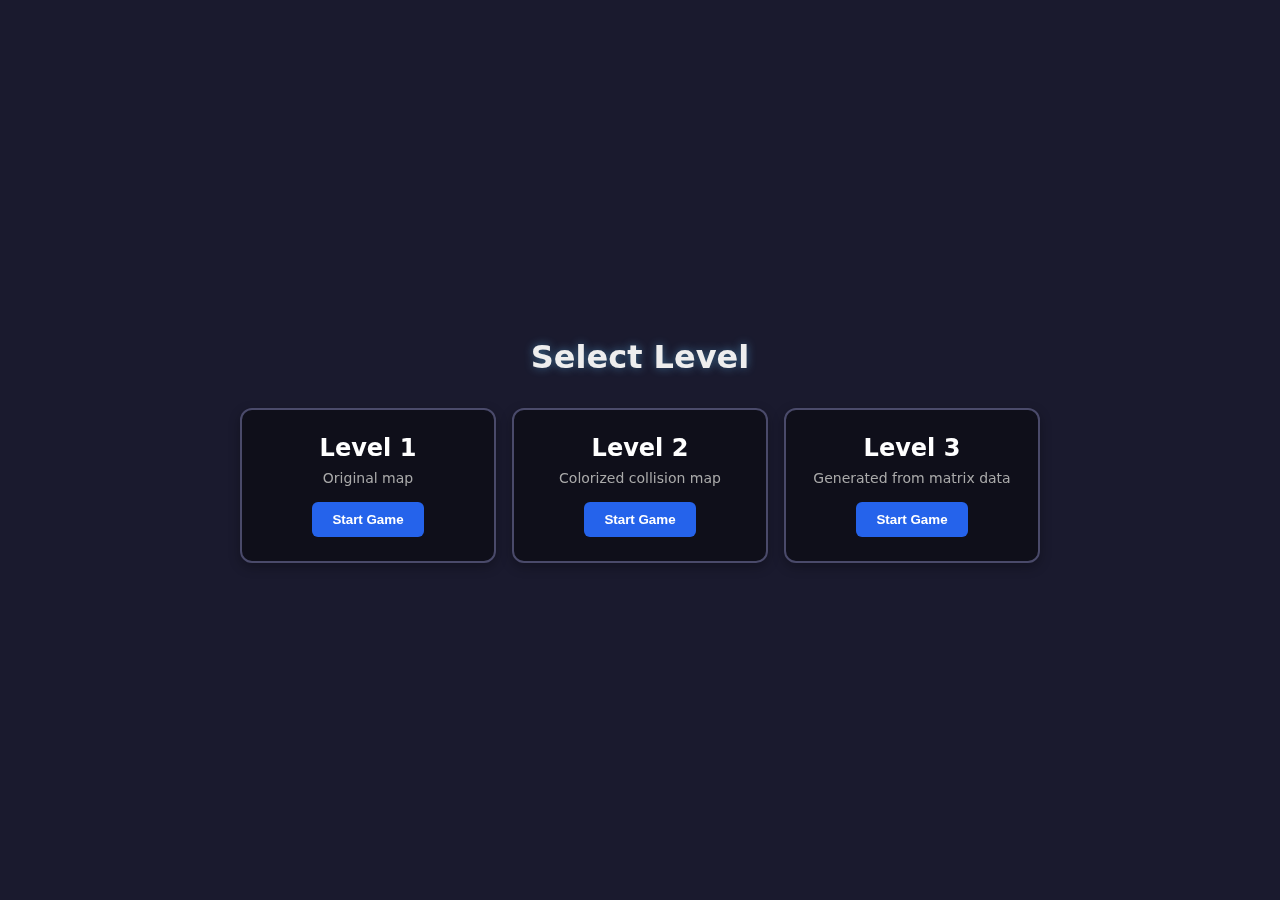
<file: game-v5-addlight/index.html>
<!DOCTYPE html>
<html lang="en">
<head>
  <meta charset="UTF-8" />
  <meta name="viewport" content="width=device-width, initial-scale=1.0" />
  <title>Game Demo</title>
  <style>
    * { margin:0; padding:0; box-sizing:border-box; }
    body {
      background:#1a1a2e;
      display:flex;
      flex-direction:column;
      align-items:center;
      min-height:100vh;
      font-family: system-ui, -apple-system, Segoe UI, Roboto, Arial, sans-serif;
      padding:20px;
      color:#eee;
    }
    h1 { margin-bottom:16px; text-shadow:0 0 10px rgba(100,200,255,.45); }
    #level-select {
      position:fixed;
      inset:0; display:flex; flex-direction:column; align-items:center; justify-content:center;
      background:rgba(26, 26, 46, 0.95); backdrop-filter:blur(4px); z-index:1000;
    }
    .level-grid {
      display:grid; grid-template-columns:repeat(auto-fit, minmax(200px, 1fr)); gap:16px; max-width:800px; width:100%;
    }
    .level-card {
      background:#0f0f1a; border:2px solid #4a4a6a; border-radius:12px; padding:24px; text-align:center;
      cursor:pointer; transition:all 0.2s; box-shadow:0 4px 12px rgba(0,0,0,0.3);
    }
    .level-card:hover { transform:translateY(-4px); border-color:#6a6a8a; box-shadow:0 8px 24px rgba(0,0,0,0.4); }
    .level-card h2 { font-size:24px; margin-bottom:8px; color:#fff; }
    .level-card p { font-size:14px; color:#aaa; margin-bottom:16px; }
    .level-card .play-btn {
      background:#2563eb; color:#fff; border:none; border-radius:6px; padding:10px 20px; font-weight:600;
      cursor:pointer; transition:background 0.2s;
    }
    .level-card .play-btn:hover { background:#3b82f6; }
    .level-card.disabled {
      opacity:0.5; cursor:not-allowed;
    }
    .level-card.disabled:hover {
      transform:none; border-color:#4a4a6a; box-shadow:0 4px 12px rgba(0,0,0,0.3);
    }
    .level-card.disabled .play-btn {
      background:#4a4a6a; cursor:not-allowed;
    }
    .level-card.disabled .play-btn:hover {
      background:#4a4a6a;
    }
    #game-container {
      position:relative;
      border:3px solid #4a4a6a;
      border-radius:8px;
      box-shadow:0 0 30px rgba(0,0,0,.5);
      background:#0f0f1a;
      overflow:hidden;
      display:none;
    }
    canvas { display:block; image-rendering: pixelated; image-rendering: crisp-edges; }
    #loading {
      position:absolute; inset:0; display:flex; align-items:center; justify-content:center;
      color:#fff; font-size:18px; background:rgba(0,0,0,.25);
    }
    .controls { margin-top:12px; display:flex; gap:10px; flex-wrap:wrap; justify-content:center; }
    button {
      padding:8px 16px; background:#4a4a6a; color:#fff; border:none; border-radius:4px; cursor:pointer;
    }
    button:hover { background:#6a6a8a; }
    #info, #debug-info { margin-top:10px; font-size:14px; color:#aaa; text-align:center; }
    #debug-info { font-family: ui-monospace, SFMono-Regular, Menlo, Consolas, monospace; font-size:12px; color:#8f98aa; }
  </style>
</head>
<body>
  <div id="level-select">
    <h1 style="margin-bottom:32px;">Select Level</h1>
    <div class="level-grid">
      <div class="level-card" data-level="1">
        <h2>Level 1</h2>
        <p>Original map</p>
        <button class="play-btn">Start Game</button>
      </div>
      <div class="level-card" data-level="2">
        <h2>Level 2</h2>
        <p>Colorized collision map</p>
        <button class="play-btn">Start Game</button>
      </div>
      <div class="level-card" data-level="3">
        <h2>Level 3</h2>
        <p>Generated from matrix data</p>
        <button class="play-btn">Start Game</button>
      </div>
    </div>
  </div>

  <h1 id="game-title" style="display:none;">Game Demo</h1>
  <div id="game-container">
    <canvas id="mapCanvas"></canvas>
    <div id="loading">loading…</div>
  </div>
  <div class="controls" style="display:none;">
    <button id="zoomInBtn">Zoom In +</button>
    <button id="zoomOutBtn">Zoom Out -</button>
    <button id="resetBtn">Reset View</button>
    <button id="gridBtn">Toggle Grid</button>
    <button id="collisionBtn">Toggle Collision</button>
    <button id="backBtn">Back to Level Select</button>
  </div>
  <div id="info" style="display:none;">
    <p>
      Map Size: <span id="map-size">-</span> |
      Tile Size: <span id="tile-size">-</span> |
      Layer Count: <span id="layer-count">-</span>
    </p>
    <p>Move with WASD or arrow keys. Hold Shift to sprint.</p>
  </div>
  <div id="debug-info" style="display:none;"></div>

  <script src="basic%20test2.js"></script>
  <script src="map2bomp_merged_colormap.js"></script>
  <script src="renderer.remap_doors.js"></script>
  <script src="map1.js"></script>
  <script src="map2.js"></script>
  <script src="map3.js"></script>
  <script src="mapManager.js"></script>
  <script src="room-light-camera.js"></script>
  <script src="game.js"></script>
  <script>
    // Auto-register map configs
    if (typeof autoRegisterMaps === 'function') {
      autoRegisterMaps();
    }
    
    document.querySelectorAll('.level-card:not(.disabled)').forEach(card => {
      card.addEventListener('click', () => {
        const level = parseInt(card.dataset.level);
        startGame(level);
      });
    });

    function startGame(level) {
      document.getElementById('level-select').style.display = 'none';
      document.getElementById('game-title').style.display = 'block';
      document.getElementById('game-container').style.display = 'block';
      document.querySelector('.controls').style.display = 'flex';
      document.getElementById('info').style.display = 'block';
      document.getElementById('debug-info').style.display = 'block';
      
      if (typeof window.initGame === 'function') {
        window.initGame(level);
      }
    }

    document.getElementById('backBtn')?.addEventListener('click', () => {
      location.reload();
    });
  </script>
</body>
</html>
</file>
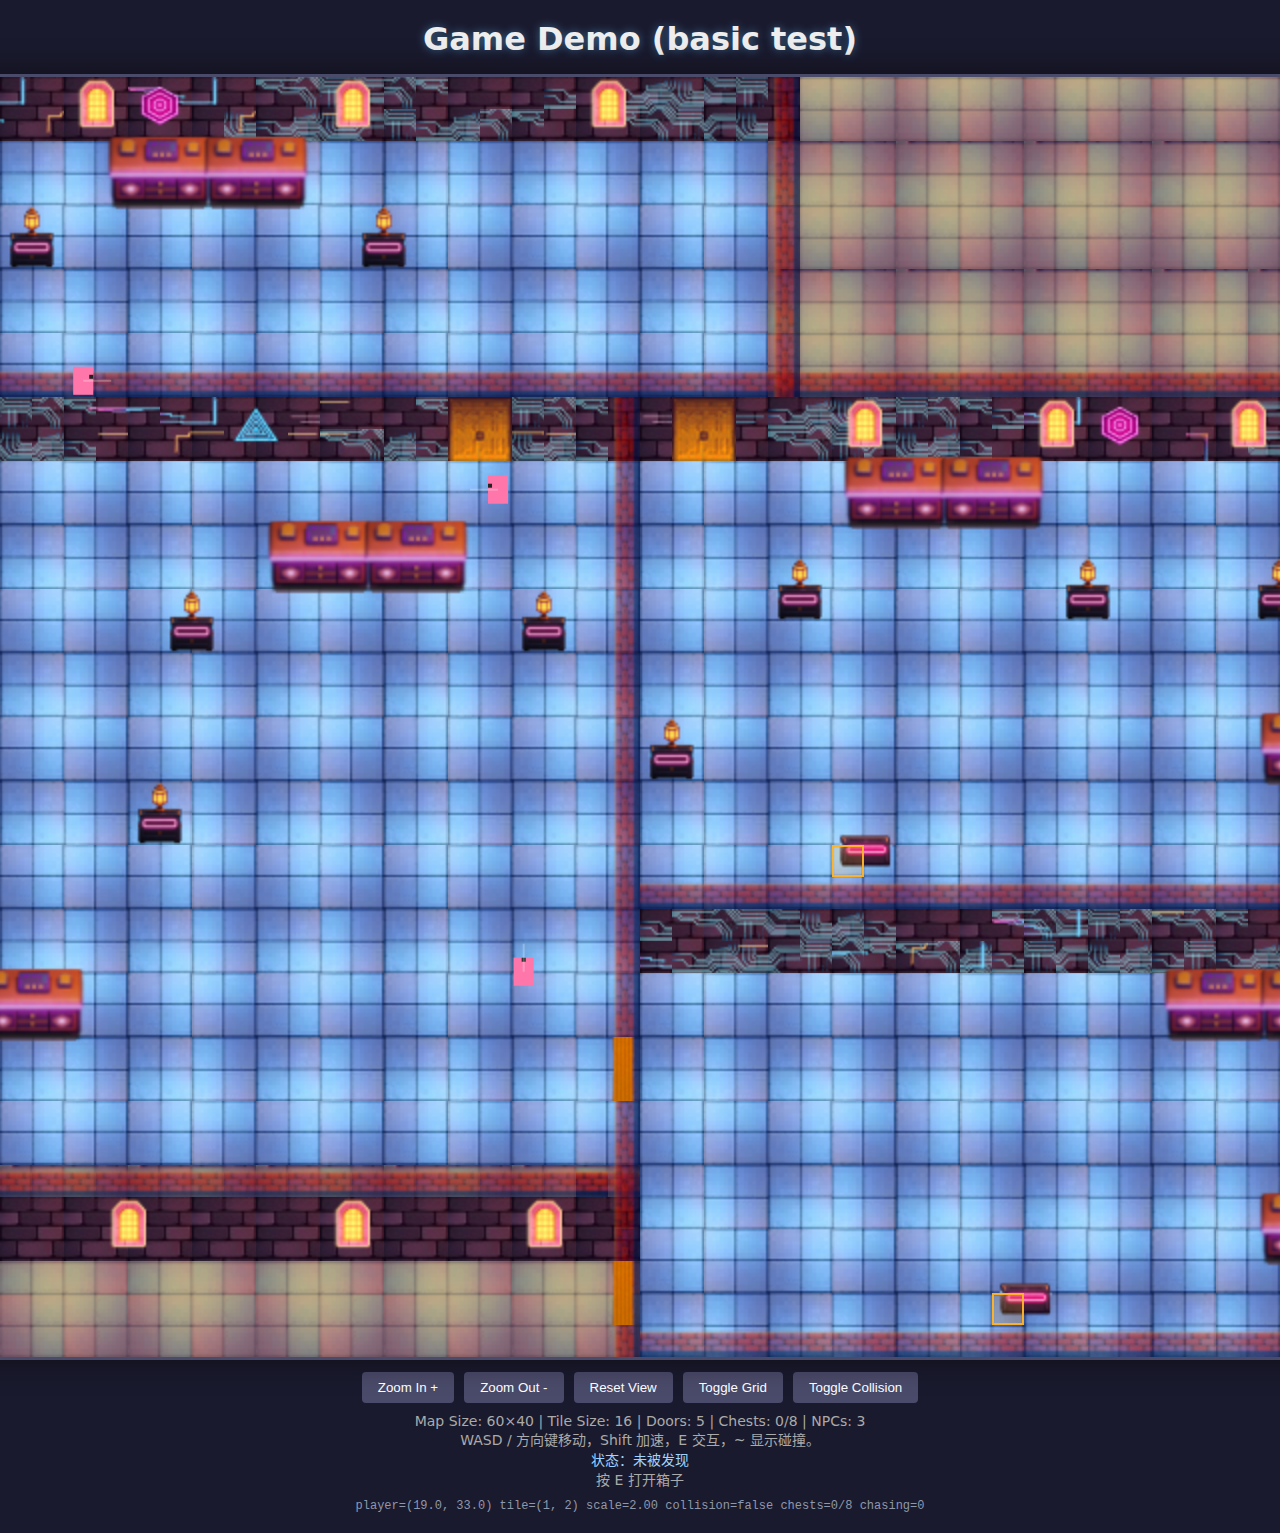
<file: demo/game/index.html>
<!DOCTYPE html>
<html lang="zh-CN">
<head>
  <meta charset="UTF-8" />
  <meta name="viewport" content="width=device-width, initial-scale=1.0" />
  <title>Game Demo</title>
  <style>
    * { margin:0; padding:0; box-sizing:border-box; }
    body {
      background:#1a1a2e;
      display:flex;
      flex-direction:column;
      align-items:center;
      min-height:100vh;
      font-family: system-ui, -apple-system, Segoe UI, Roboto, Arial, sans-serif;
      padding:20px;
      color:#eee;
    }
    h1 { margin-bottom:16px; text-shadow:0 0 10px rgba(100,200,255,.45); }
    #game-container {
      position:relative;
      border:3px solid #4a4a6a;
      border-radius:8px;
      box-shadow:0 0 30px rgba(0,0,0,.5);
      background:#0f0f1a;
      overflow:hidden;
    }
    canvas { display:block; image-rendering: pixelated; image-rendering: crisp-edges; }
    #loading {
      position:absolute; inset:0; display:flex; align-items:center; justify-content:center;
      color:#fff; font-size:18px; background:rgba(0,0,0,.25);
    }
    .controls { margin-top:12px; display:flex; gap:10px; flex-wrap:wrap; justify-content:center; }
    button {
      padding:8px 16px; background:#4a4a6a; color:#fff; border:none; border-radius:4px; cursor:pointer;
    }
    button:hover { background:#6a6a8a; }
    #info, #debug-info { margin-top:10px; font-size:14px; color:#aaa; text-align:center; }
    #debug-info { font-family: ui-monospace, SFMono-Regular, Menlo, Consolas, monospace; font-size:12px; color:#8f98aa; }
  </style>
</head>
<body>
  <h1>Game Demo (basic test)</h1>
  <div id="game-container">
    <canvas id="mapCanvas"></canvas>
    <div id="loading">loading…</div>
  </div>
  <div class="controls">
    <button id="zoomInBtn">Zoom In +</button>
    <button id="zoomOutBtn">Zoom Out -</button>
    <button id="resetBtn">Reset View</button>
    <button id="gridBtn">Toggle Grid</button>
    <button id="collisionBtn">Toggle Collision</button>
  </div>
  <div id="info">
    <p>
      Map Size: <span id="map-size">-</span> |
      Tile Size: <span id="tile-size">-</span> |
      Layer Count: <span id="layer-count">-</span>
    </p>
    <p>WASD / 方向键移动，Shift 加速。</p>
  </div>
  <div id="debug-info"></div>

  <script src="basic%20test2.js"></script>
  <script src="renderer.remap_doors.js"></script>
  <script src="collision.js"></script>
  <script src="entities.js"></script>
  <script src="game.js"></script>
</body>
</html>
</file>
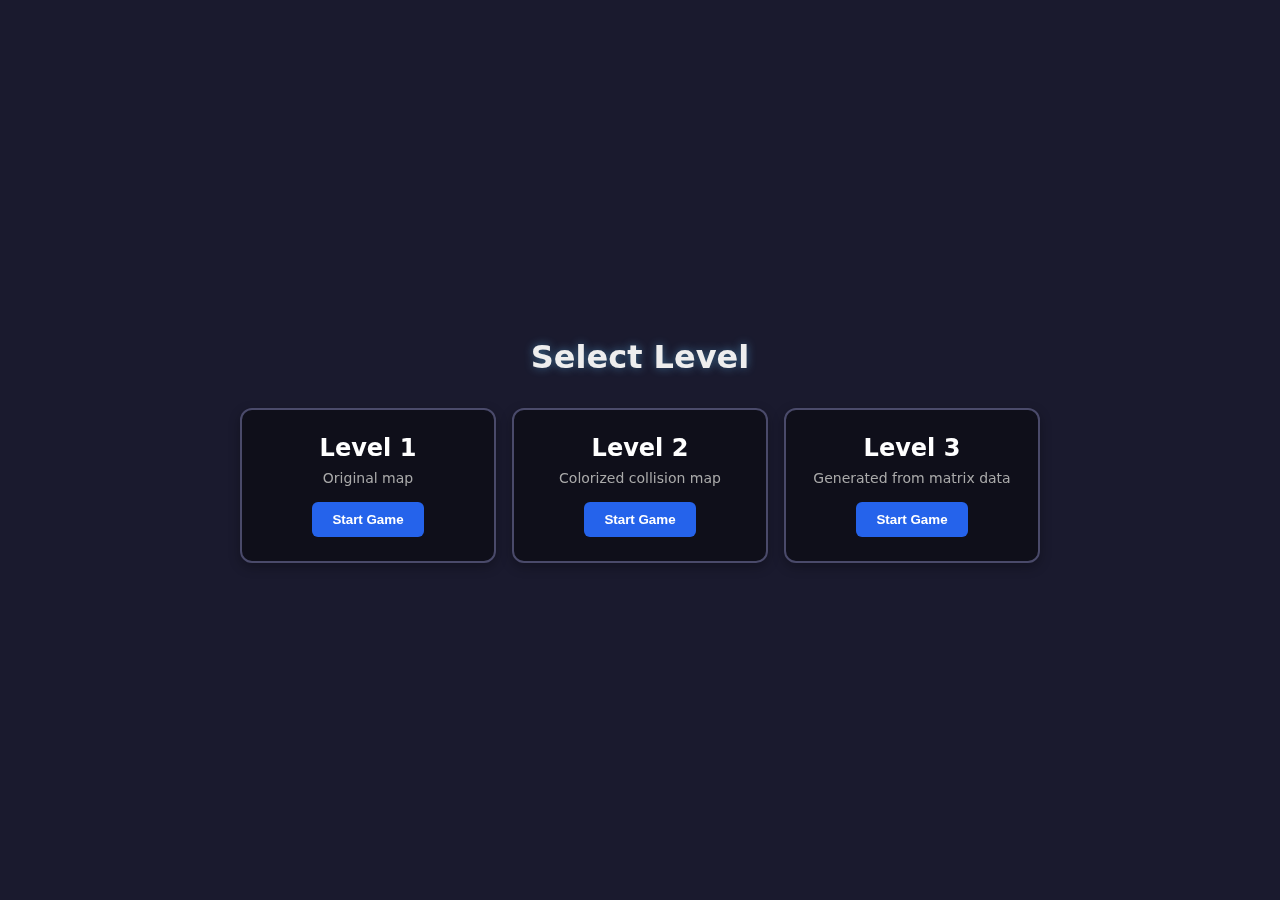
<file: docs/game - v5/index.html>
<!DOCTYPE html>
<html lang="en">
<head>
  <meta charset="UTF-8" />
  <meta name="viewport" content="width=device-width, initial-scale=1.0" />
  <title>Game Demo</title>
  <style>
    * { margin:0; padding:0; box-sizing:border-box; }
    body {
      background:#1a1a2e;
      display:flex;
      flex-direction:column;
      align-items:center;
      min-height:100vh;
      font-family: system-ui, -apple-system, Segoe UI, Roboto, Arial, sans-serif;
      padding:20px;
      color:#eee;
    }
    h1 { margin-bottom:16px; text-shadow:0 0 10px rgba(100,200,255,.45); }
    #level-select {
      position:fixed;
      inset:0; display:flex; flex-direction:column; align-items:center; justify-content:center;
      background:rgba(26, 26, 46, 0.95); backdrop-filter:blur(4px); z-index:1000;
    }
    .level-grid {
      display:grid; grid-template-columns:repeat(auto-fit, minmax(200px, 1fr)); gap:16px; max-width:800px; width:100%;
    }
    .level-card {
      background:#0f0f1a; border:2px solid #4a4a6a; border-radius:12px; padding:24px; text-align:center;
      cursor:pointer; transition:all 0.2s; box-shadow:0 4px 12px rgba(0,0,0,0.3);
    }
    .level-card:hover { transform:translateY(-4px); border-color:#6a6a8a; box-shadow:0 8px 24px rgba(0,0,0,0.4); }
    .level-card h2 { font-size:24px; margin-bottom:8px; color:#fff; }
    .level-card p { font-size:14px; color:#aaa; margin-bottom:16px; }
    .level-card .play-btn {
      background:#2563eb; color:#fff; border:none; border-radius:6px; padding:10px 20px; font-weight:600;
      cursor:pointer; transition:background 0.2s;
    }
    .level-card .play-btn:hover { background:#3b82f6; }
    .level-card.disabled {
      opacity:0.5; cursor:not-allowed;
    }
    .level-card.disabled:hover {
      transform:none; border-color:#4a4a6a; box-shadow:0 4px 12px rgba(0,0,0,0.3);
    }
    .level-card.disabled .play-btn {
      background:#4a4a6a; cursor:not-allowed;
    }
    .level-card.disabled .play-btn:hover {
      background:#4a4a6a;
    }
    #game-container {
      position:relative;
      border:3px solid #4a4a6a;
      border-radius:8px;
      box-shadow:0 0 30px rgba(0,0,0,.5);
      background:#0f0f1a;
      overflow:hidden;
      display:none;
    }
    canvas { display:block; image-rendering: pixelated; image-rendering: crisp-edges; }
    #loading {
      position:absolute; inset:0; display:flex; align-items:center; justify-content:center;
      color:#fff; font-size:18px; background:rgba(0,0,0,.25);
    }
    .controls { margin-top:12px; display:flex; gap:10px; flex-wrap:wrap; justify-content:center; }
    button {
      padding:8px 16px; background:#4a4a6a; color:#fff; border:none; border-radius:4px; cursor:pointer;
    }
    button:hover { background:#6a6a8a; }
    #info, #debug-info { margin-top:10px; font-size:14px; color:#aaa; text-align:center; }
    #debug-info { font-family: ui-monospace, SFMono-Regular, Menlo, Consolas, monospace; font-size:12px; color:#8f98aa; }
  </style>
</head>
<body>
  <div id="level-select">
    <h1 style="margin-bottom:32px;">Select Level</h1>
    <div class="level-grid">
      <div class="level-card" data-level="1">
        <h2>Level 1</h2>
        <p>Original map</p>
        <button class="play-btn">Start Game</button>
      </div>
      <div class="level-card" data-level="2">
        <h2>Level 2</h2>
        <p>Colorized collision map</p>
        <button class="play-btn">Start Game</button>
      </div>
      <div class="level-card" data-level="3">
        <h2>Level 3</h2>
        <p>Generated from matrix data</p>
        <button class="play-btn">Start Game</button>
      </div>
    </div>
  </div>

  <h1 id="game-title" style="display:none;">Game Demo</h1>
  <div id="game-container">
    <canvas id="mapCanvas"></canvas>
    <div id="loading">loading…</div>
  </div>
  <div class="controls" style="display:none;">
    <button id="zoomInBtn">Zoom In +</button>
    <button id="zoomOutBtn">Zoom Out -</button>
    <button id="resetBtn">Reset View</button>
    <button id="gridBtn">Toggle Grid</button>
    <button id="collisionBtn">Toggle Collision</button>
    <button id="backBtn">Back to Level Select</button>
  </div>
  <div id="info" style="display:none;">
    <p>
      Map Size: <span id="map-size">-</span> |
      Tile Size: <span id="tile-size">-</span> |
      Layer Count: <span id="layer-count">-</span>
    </p>
    <p>Move with WASD or arrow keys. Hold Shift to sprint.</p>
  </div>
  <div id="debug-info" style="display:none;"></div>

  <script src="basic%20test2.js"></script>
  <script src="map2bomp_merged_colormap.js"></script>
  <script src="renderer.remap_doors.js"></script>
  <script src="map1.js"></script>
  <script src="map2.js"></script>
  <script src="map3.js"></script>
  <script src="mapManager.js"></script>
  <script src="game.js"></script>
  <script>
    // Auto-register map configs
    if (typeof autoRegisterMaps === 'function') {
      autoRegisterMaps();
    }
    
    document.querySelectorAll('.level-card:not(.disabled)').forEach(card => {
      card.addEventListener('click', () => {
        const level = parseInt(card.dataset.level);
        startGame(level);
      });
    });

    function startGame(level) {
      document.getElementById('level-select').style.display = 'none';
      document.getElementById('game-title').style.display = 'block';
      document.getElementById('game-container').style.display = 'block';
      document.querySelector('.controls').style.display = 'flex';
      document.getElementById('info').style.display = 'block';
      document.getElementById('debug-info').style.display = 'block';
      
      if (typeof window.initGame === 'function') {
        window.initGame(level);
      }
    }

    document.getElementById('backBtn')?.addEventListener('click', () => {
      location.reload();
    });
  </script>
</body>
</html>
</file>
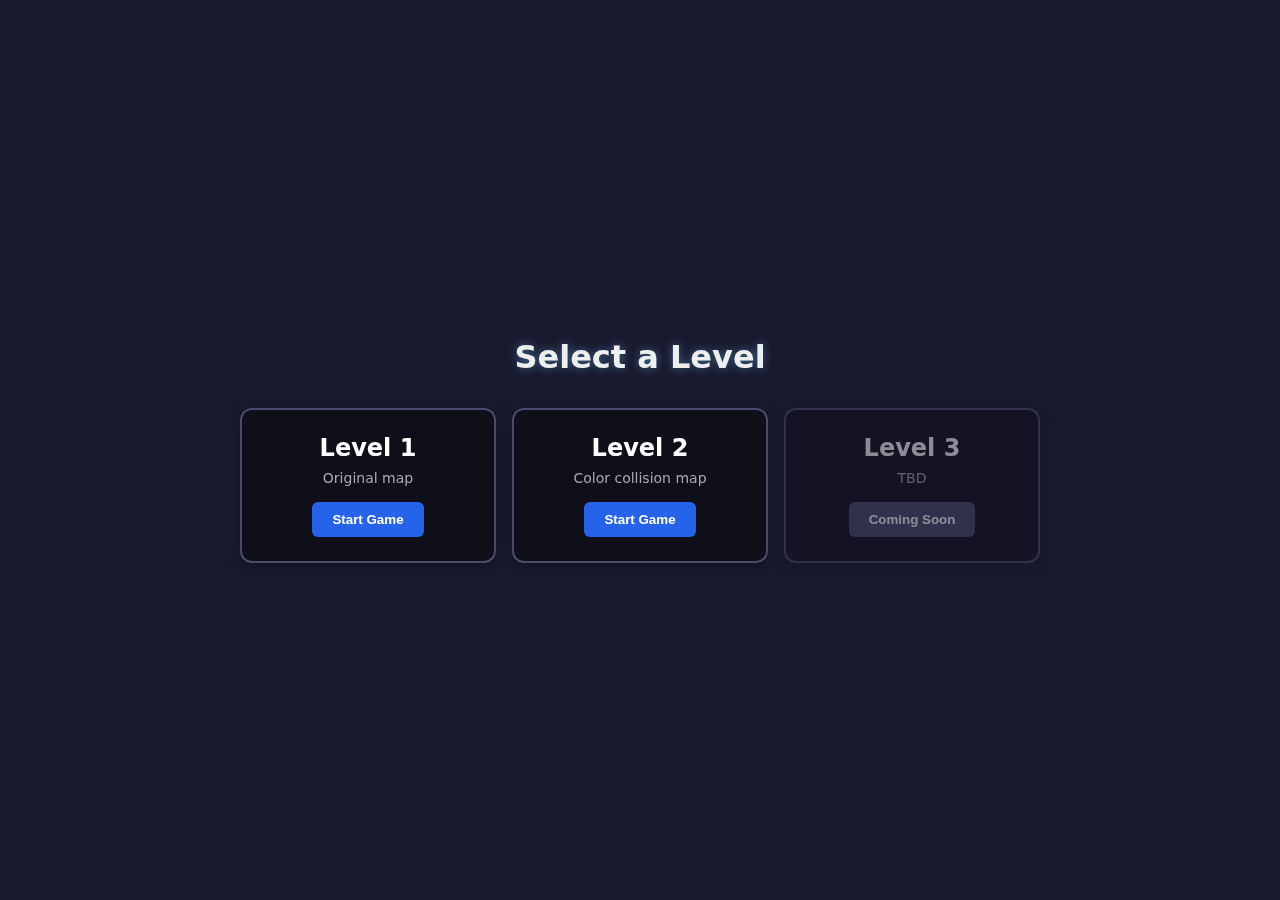
<file: demo/game-v2/game(1)(1)/game(1)/index.html>
<!DOCTYPE html>
<html lang="zh-CN">
<head>
  <meta charset="UTF-8" />
  <meta name="viewport" content="width=device-width, initial-scale=1.0" />
  <title>Game Demo</title>
  <style>
    * { margin:0; padding:0; box-sizing:border-box; }
    body {
      background:#1a1a2e;
      display:flex;
      flex-direction:column;
      align-items:center;
      min-height:100vh;
      font-family: system-ui, -apple-system, Segoe UI, Roboto, Arial, sans-serif;
      padding:20px;
      color:#eee;
    }
    h1 { margin-bottom:16px; text-shadow:0 0 10px rgba(100,200,255,.45); }
    #level-select {
      position:fixed;
      inset:0; display:flex; flex-direction:column; align-items:center; justify-content:center;
      background:rgba(26, 26, 46, 0.95); backdrop-filter:blur(4px); z-index:1000;
    }
    .level-grid {
      display:grid; grid-template-columns:repeat(auto-fit, minmax(200px, 1fr)); gap:16px; max-width:800px; width:100%;
    }
    .level-card {
      background:#0f0f1a; border:2px solid #4a4a6a; border-radius:12px; padding:24px; text-align:center;
      cursor:pointer; transition:all 0.2s; box-shadow:0 4px 12px rgba(0,0,0,0.3);
    }
    .level-card:hover { transform:translateY(-4px); border-color:#6a6a8a; box-shadow:0 8px 24px rgba(0,0,0,0.4); }
    .level-card h2 { font-size:24px; margin-bottom:8px; color:#fff; }
    .level-card p { font-size:14px; color:#aaa; margin-bottom:16px; }
    .level-card .play-btn {
      background:#2563eb; color:#fff; border:none; border-radius:6px; padding:10px 20px; font-weight:600;
      cursor:pointer; transition:background 0.2s;
    }
    .level-card .play-btn:hover { background:#3b82f6; }
    .level-card.disabled {
      opacity:0.5; cursor:not-allowed;
    }
    .level-card.disabled:hover {
      transform:none; border-color:#4a4a6a; box-shadow:0 4px 12px rgba(0,0,0,0.3);
    }
    .level-card.disabled .play-btn {
      background:#4a4a6a; cursor:not-allowed;
    }
    .level-card.disabled .play-btn:hover {
      background:#4a4a6a;
    }
    #game-container {
      position:relative;
      border:3px solid #4a4a6a;
      border-radius:8px;
      box-shadow:0 0 30px rgba(0,0,0,.5);
      background:#0f0f1a;
      overflow:hidden;
      display:none;
    }
    canvas { display:block; image-rendering: pixelated; image-rendering: crisp-edges; }
    #loading {
      position:absolute; inset:0; display:flex; align-items:center; justify-content:center;
      color:#fff; font-size:18px; background:rgba(0,0,0,.25);
    }
    .controls { margin-top:12px; display:flex; gap:10px; flex-wrap:wrap; justify-content:center; }
    button {
      padding:8px 16px; background:#4a4a6a; color:#fff; border:none; border-radius:4px; cursor:pointer;
    }
    button:hover { background:#6a6a8a; }
    #info, #debug-info { margin-top:10px; font-size:14px; color:#aaa; text-align:center; }
    #debug-info { font-family: ui-monospace, SFMono-Regular, Menlo, Consolas, monospace; font-size:12px; color:#8f98aa; }
  </style>
</head>
<body>
  <div id="level-select">
    <h1 style="margin-bottom:32px;">Select a Level</h1>
    <div class="level-grid">
      <div class="level-card" data-level="1">
        <h2>Level 1</h2>
        <p>Original map</p>
        <button class="play-btn">Start Game</button>
      </div>
      <div class="level-card" data-level="2">
        <h2>Level 2</h2>
        <p>Color collision map</p>
        <button class="play-btn">Start Game</button>
      </div>
      <div class="level-card disabled" data-level="3">
        <h2>Level 3</h2>
        <p>TBD</p>
        <button class="play-btn" disabled>Coming Soon</button>
      </div>
    </div>
  </div>

  <h1 id="game-title" style="display:none;">Game Demo</h1>
  <div id="game-container">
    <canvas id="mapCanvas"></canvas>
    <div id="loading">loading…</div>
  </div>
  <div class="controls" style="display:none;">
    <button id="zoomInBtn">Zoom In +</button>
    <button id="zoomOutBtn">Zoom Out -</button>
    <button id="resetBtn">Reset View</button>
    <button id="gridBtn">Toggle Grid</button>
    <button id="collisionBtn">Toggle Collision</button>
    <button id="backBtn">Back to Level Select</button>
  </div>
  <div id="info" style="display:none;">
    <p>
      Map Size: <span id="map-size">-</span> |
      Tile Size: <span id="tile-size">-</span> |
      Layer Count: <span id="layer-count">-</span>
    </p>
    <p>Move with WASD or the arrow keys. Hold Shift to sprint.</p>
  </div>
  <div id="debug-info" style="display:none;"></div>

  <script src="basic%20test2.js"></script>
  <script src="map2bomp_merged_colormap.js"></script>
  <script src="renderer.remap_doors.js"></script>
  <script src="map1.js"></script>
  <script src="map2.js"></script>
  <script src="mapManager.js"></script>
  <script src="game.js"></script>
  <script>
    // Register level configs automatically.
    if (typeof autoRegisterMaps === 'function') {
      autoRegisterMaps();
    }
    
    document.querySelectorAll('.level-card:not(.disabled)').forEach(card => {
      card.addEventListener('click', () => {
        const level = parseInt(card.dataset.level);
        startGame(level);
      });
    });

    function startGame(level) {
      document.getElementById('level-select').style.display = 'none';
      document.getElementById('game-title').style.display = 'block';
      document.getElementById('game-container').style.display = 'block';
      document.querySelector('.controls').style.display = 'flex';
      document.getElementById('info').style.display = 'block';
      document.getElementById('debug-info').style.display = 'block';
      
      if (typeof window.initGame === 'function') {
        window.initGame(level);
      }
    }

    document.getElementById('backBtn')?.addEventListener('click', () => {
      location.reload();
    });
  </script>
</body>
</html>
</file>
